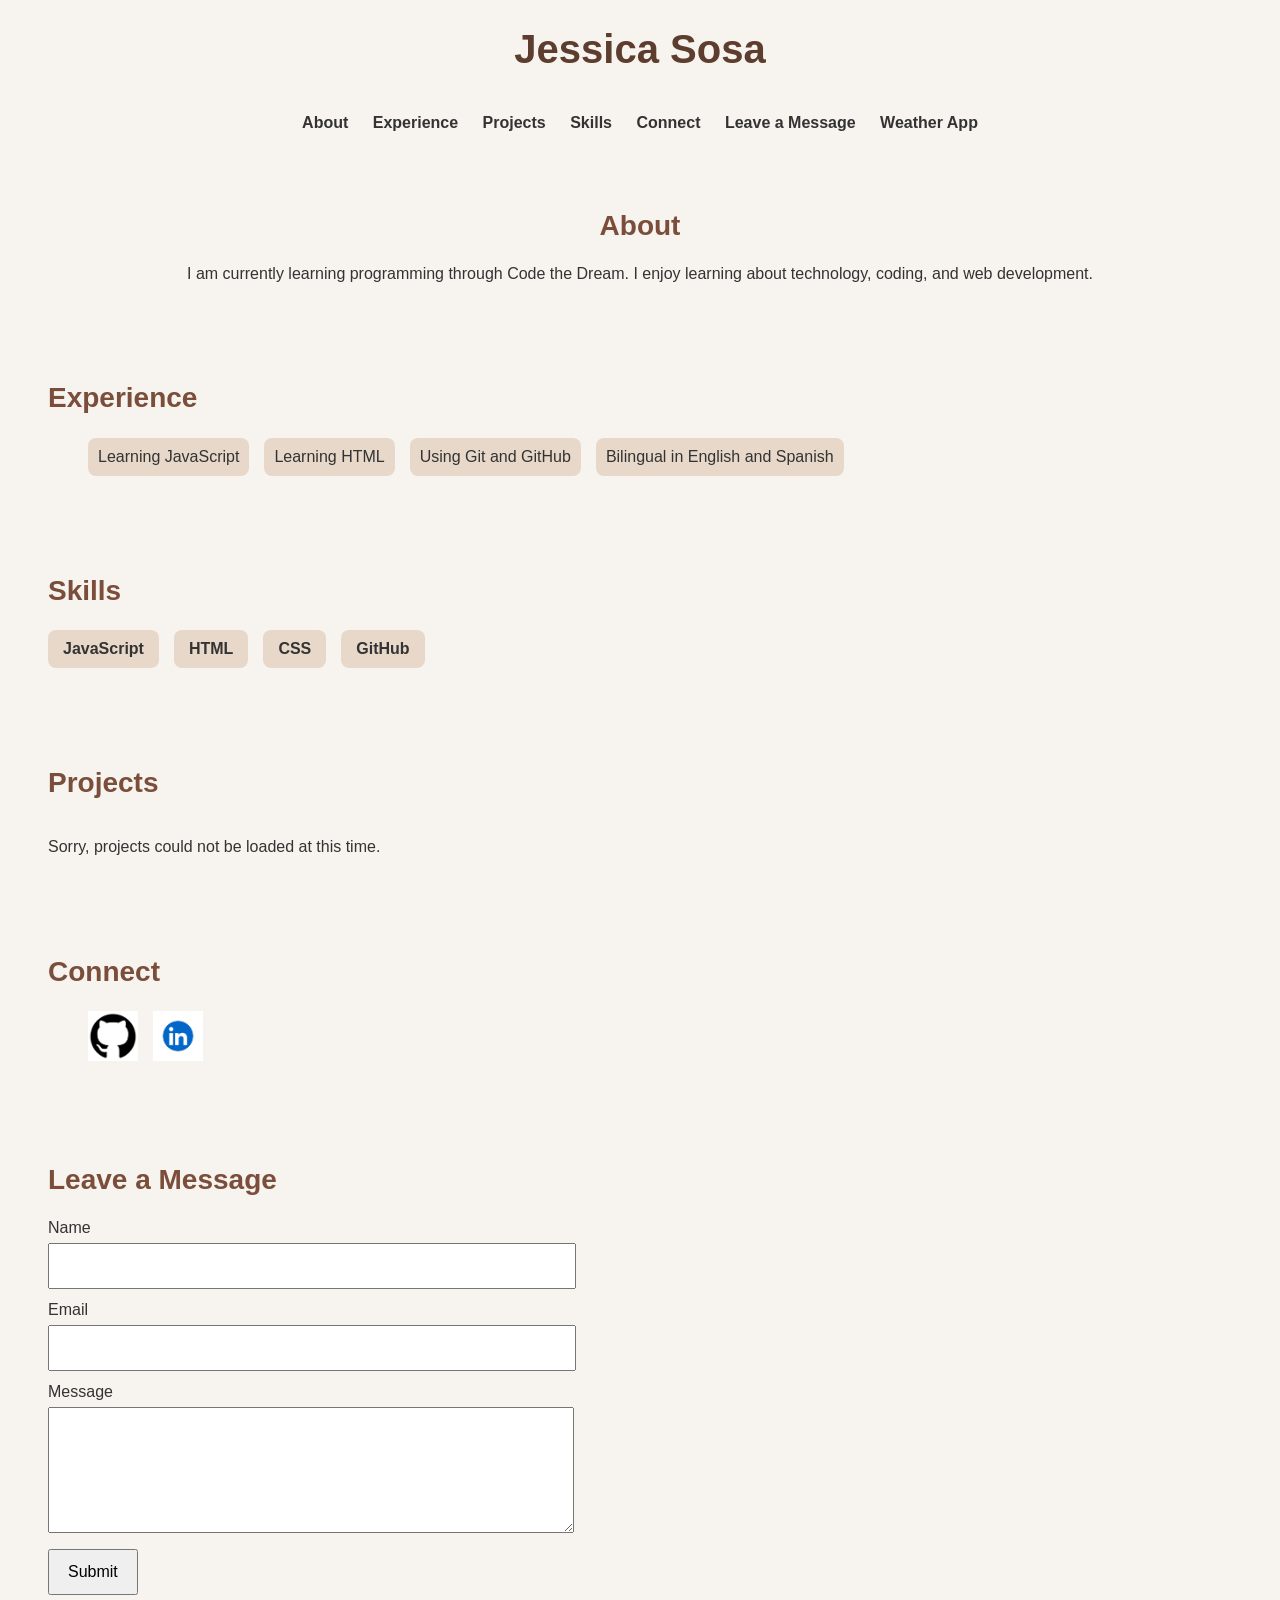
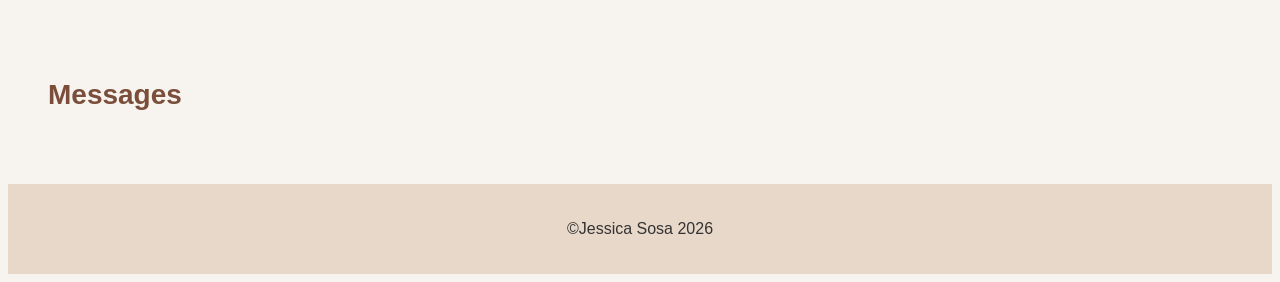
<file: index.html>
<!doctype html>
<html>
  <head>
    <title>Jessica Sosa Portfolio</title>

    <meta charset="UTF-8" />
    <meta name="viewport" content="width=device-width, initial-scale=1.0" />
    <meta name="description" content="Jessica Sosa portfolio webpage" />

    <link rel="stylesheet" href="css/index.css" />
  </head>

  <body>
    <h1>Jessica Sosa</h1>

    <nav>
      <a href="#About">About</a>
      <a href="#Experience">Experience</a>
      <a href="#Projects">Projects</a>
      <a href="#skills">Skills</a>
      <a href="#Connect">Connect</a>
      <a href="#leave-message">Leave a Message</a>
      <a href="openapi.html">Weather App</a>
    </nav>

    <section id="About">
      <h2>About</h2>

      <p>
        I am currently learning programming through Code the Dream. I enjoy
        learning about technology, coding, and web development.
      </p>
    </section>

    <section id="Experience">
      <h2>Experience</h2>

      <ul>
        <li>Learning JavaScript</li>
        <li>Learning HTML</li>
        <li>Using Git and GitHub</li>
        <li>Bilingual in English and Spanish</li>
      </ul>
    </section>

    <section id="skills">
      <h2>Skills</h2>
      <ul></ul>
    </section>

    <section id="Projects">
      <h2>Projects</h2>
      <ul></ul>
    </section>

    <section id="Connect">
      <h2>Connect</h2>

      <ul>
        <li>
          <a href="https://github.com/jessicasosa444-art" target="_blank">
            <img src="images/github.png" alt="GitHub icon" width="40" />
          </a>
        </li>

        <li>
          <a
            href="https://linkedin.com/in/jessica-sosa-420269248/"
            target="_blank"
          >
            <img src="images/linkedin.png" alt="LinkedIn icon" width="40" />
          </a>
        </li>
      </ul>
    </section>

    <section id="leave-message">
      <h2>Leave a Message</h2>

      <form name="leave_message">
        <label>Name</label>
        <input type="text" name="usersName" required />

        <label>Email</label>
        <input type="email" name="usersEmail" required />

        <label>Message</label>
        <textarea name="usersMessage" required></textarea>

        <button type="submit">Submit</button>
      </form>
    </section>

    <section id="messages">
      <h2>Messages</h2>
      <ul></ul>
    </section>

    <script src="js/index.js"></script>
  </body>
</html>
</file>
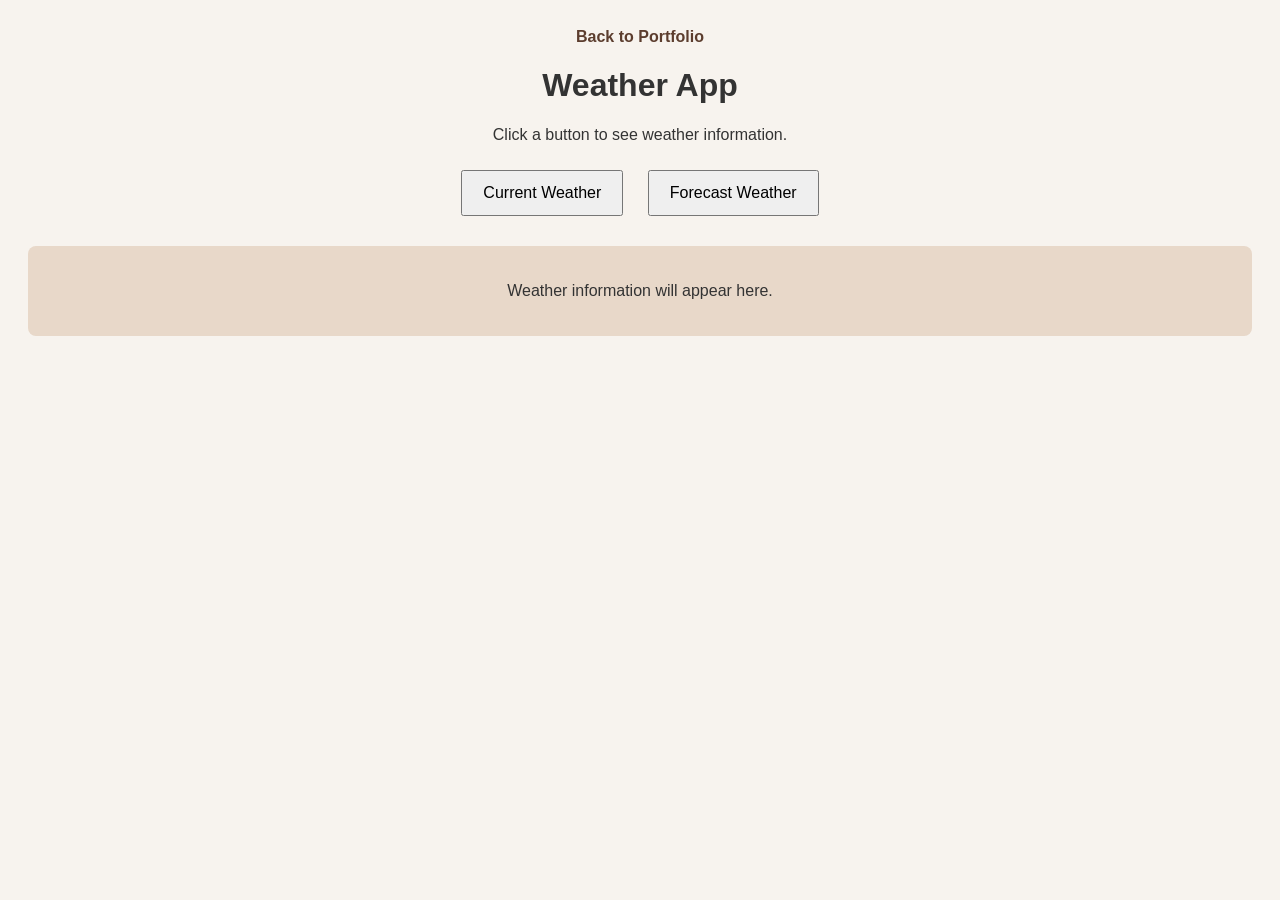
<file: openapi.html>
<!doctype html>
<html>
  <head>
    <title>Weather App</title>
    <meta charset="UTF-8" />
    <meta name="viewport" content="width=device-width, initial-scale=1.0" />
    <link rel="stylesheet" href="css/openapi.css" />
  </head>

  <body>
    <nav>
      <a href="index.html">Back to Portfolio</a>
    </nav>

    <h1>Weather App</h1>

    <p>Click a button to see weather information.</p>

    <button id="current-weather">Current Weather</button>
    <button id="forecast-weather">Forecast Weather</button>

    <section id="weather-results">
      <p>Weather information will appear here.</p>
    </section>

    <script src="js/openapi.js"></script>
  </body>
</html>
</file>
<file: css/index.css>
body {
    background-color: #f7f3ee;
    color: #333333;
    font-family: Arial, Helvetica, sans-serif;
}


nav {
  text-align: center;
  padding: 15px;
}

nav a {
  margin: 0 10px;
  text-decoration: none;
  color: #333;
  font-weight: bold;
}


section {
    margin: 20px;
    padding: 20px;
}

h1 {
    color: #5c3d2e;
    font-size: 40px;
    font-weight: bold;
    text-align: center;
}

h2 {
    color: #7a4e3a;
    font-size: 28px;
    font-weight: bold;
}

#About {
    text-align: center;
}

#Experience ul {
    display: flex;
    flex-wrap: wrap;
    gap: 15px;
}

#Experience li {
    list-style: none;
    background-color: #e8d8c9;
    padding: 10px;
    border-radius: 8px;
}

#Connect ul {
    display: flex;
    gap: 15px;
}

#Connect li {
    list-style: none;
}

#Connect a {
text-decoration: none;
}

#Connect img {
    width: 50px;
    height: 50px;
}

#Connect img:hover {
    transform: scale(1.1);
}


#skills ul {
    display: flex;
    flex-wrap: wrap;
    gap: 15px;
    padding: 0;
}

#skills li {
    list-style: none;
    background-color: #e8d8c9;
    padding: 10px 15px;
    border-radius: 8px;
    font-weight: bold;
}


form {
  margin-top: 20px;
  max-width: 500px;
}

label {
  display: block;
  margin-top: 12px;
  margin-bottom: 6px;
}

input,
textarea {
  width: 100%;
  padding: 12px;
  font-size: 16px;
}

textarea {
  min-height: 100px;
}

button {
  margin-top: 12px;
  padding: 12px 18px;
  font-size: 16px;
  cursor: pointer;
}

@media (max-width: 600px) {
  input,
  textarea,
  button {
    font-size: 18px;
    padding: 14px;
  }

  nav a {
    display: block;
    margin: 10px 0;
  }
}

#footer {
  text-align: center;
  padding: 20px;
  margin-top: 30px;
  background-color: #e8d8c9;
  color: #333;
}

@media (max-width: 600px) {
  #footer {
    padding: 15px;
    margin-top: 20px;
  }
}


#Projects ul {
  display: flex;
  flex-wrap: wrap;
  gap: 15px;
  padding: 0;
}

#Projects li {
  list-style: none;
  background-color: #e8d8c9;
  padding: 10px 15px;
  border-radius: 8px;
  font-weight: bold;
}


#messages ul {
  max-width: 600px;
  padding-left: 20px;
}

#messages li {
  max-width: 600px;
  margin-bottom: 20px;
  overflow-wrap: anywhere;
  word-break: break-word;
}

#messages a,
#messages span {
  display: block;
  max-width: 600px;
  overflow-wrap: anywhere;
  word-break: break-word;
}

#messages button {
  display: block;
  margin-top: 10px;
}
</file>
<file: css/openapi.css>
body {
  background-color: #f7f3ee;
  color: #333;
  font-family: Arial, Helvetica, sans-serif;
  text-align: center;
  padding: 20px;
}

nav {
  margin-bottom: 20px;
}

nav a {
  text-decoration: none;
  color: #5c3d2e;
  font-weight: bold;
}

button {
  margin: 10px;
  padding: 12px 20px;
  font-size: 16px;
  cursor: pointer;
}

#weather-results {
  margin-top: 20px;
  padding: 20px;
  background-color: #e8d8c9;
  border-radius: 8px;
}

@media (max-width: 600px) {
  button {
    width: 100%;
  }
}
</file>
